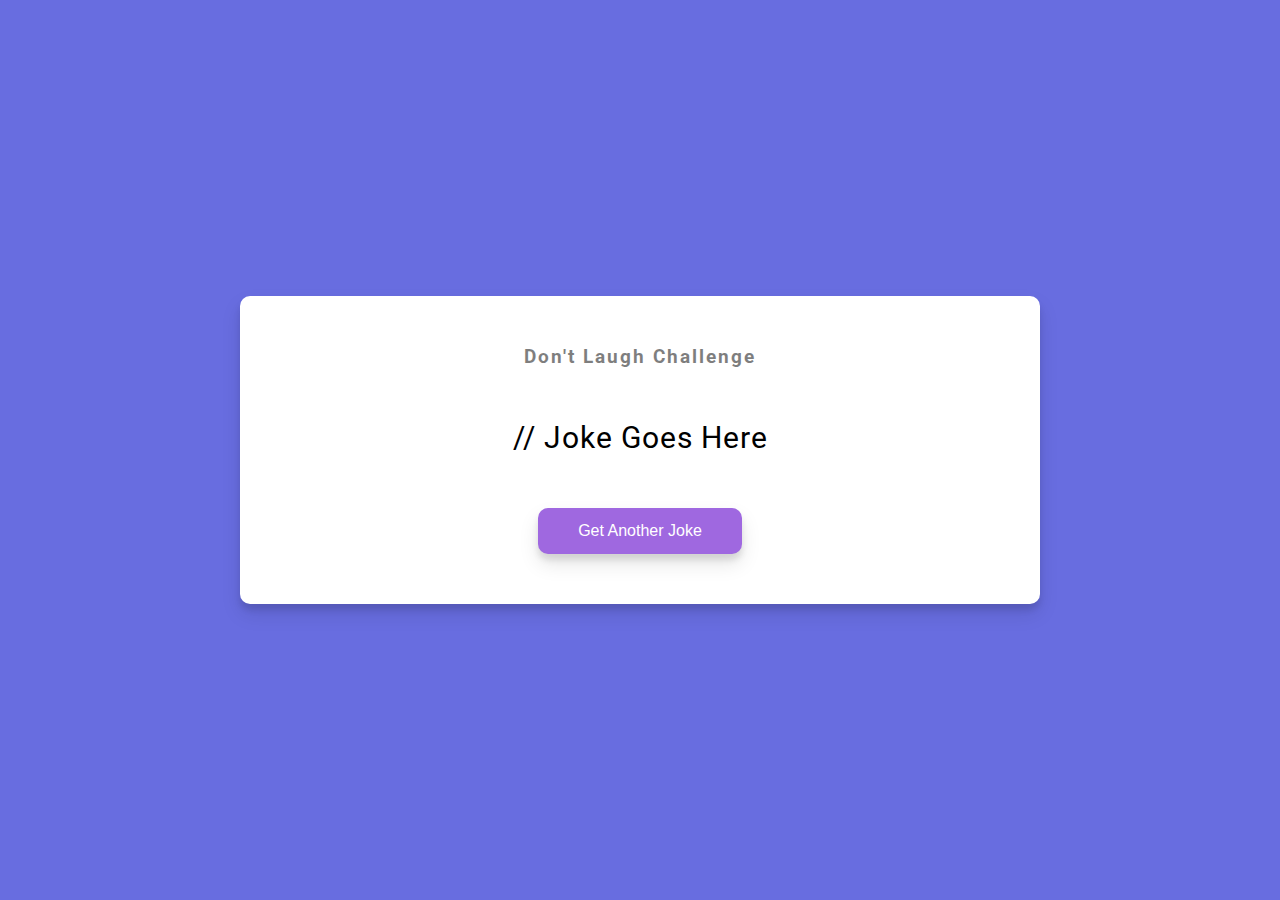
<file: dad-jokes/index.html>
<!DOCTYPE html>
<html lang="en">
  <head>
    <meta charset="UTF-8" />
    <meta name="viewport" content="width=device-width, initial-scale=1.0" />
    <link
      rel="stylesheet"
      href="https://cdnjs.cloudflare.com/ajax/libs/font-awesome/5.15.2/css/all.min.css"
      integrity="sha512-HK5fgLBL+xu6dm/Ii3z4xhlSUyZgTT9tuc/hSrtw6uzJOvgRr2a9jyxxT1ely+B+xFAmJKVSTbpM/CuL7qxO8w=="
      crossorigin="anonymous"
    />
    <link rel="stylesheet" href="style.css" />
    <title>Dad Jokes</title>
  </head>
  <body>
    <div class="container">
      <h3>Don't Laugh Challenge</h3>
      <div id="joke" class="joke">
        // Joke Goes Here
      </div>
      <button id="jokeBtn" class="btn">Get Another Joke</button>
    </div>
    <script src="script.js"></script>
  </body>
</html>
</file>
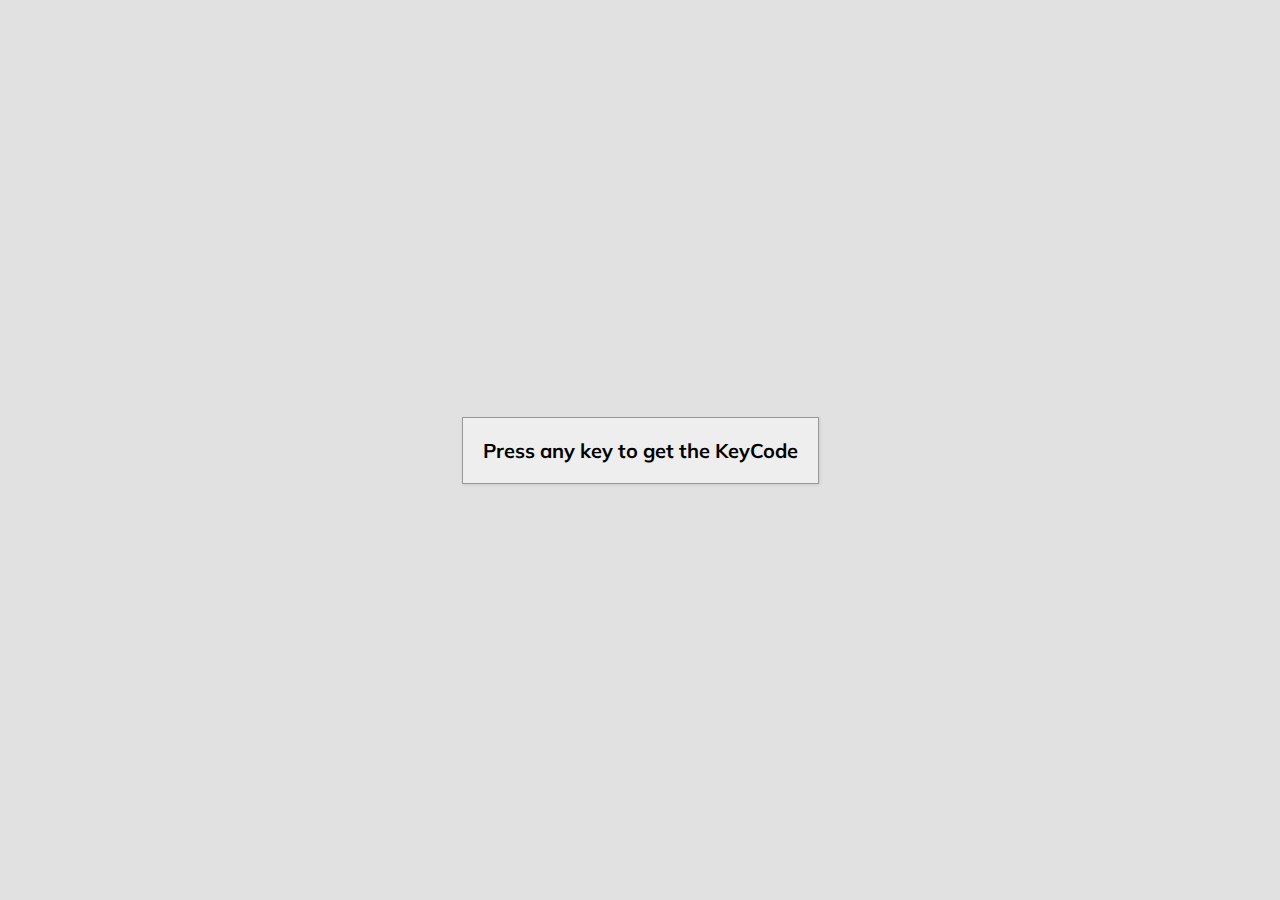
<file: event-keycodes/index.html>
<!DOCTYPE html>
<html lang="en">
  <head>
    <meta charset="UTF-8" />
    <meta name="viewport" content="width=device-width, initial-scale=1.0" />
    <link
      rel="stylesheet"
      href="https://cdnjs.cloudflare.com/ajax/libs/font-awesome/5.15.2/css/all.min.css"
      integrity="sha512-HK5fgLBL+xu6dm/Ii3z4xhlSUyZgTT9tuc/hSrtw6uzJOvgRr2a9jyxxT1ely+B+xFAmJKVSTbpM/CuL7qxO8w=="
      crossorigin="anonymous"
    />
    <link rel="stylesheet" href="style.css" />
    <title>Event Keycodes</title>
  </head>
  <body>
    <div id="insert">
      <div class="key">Press any key to get the KeyCode</div>
    </div>
    <script src="script.js"></script>
  </body>
</html>
</file>
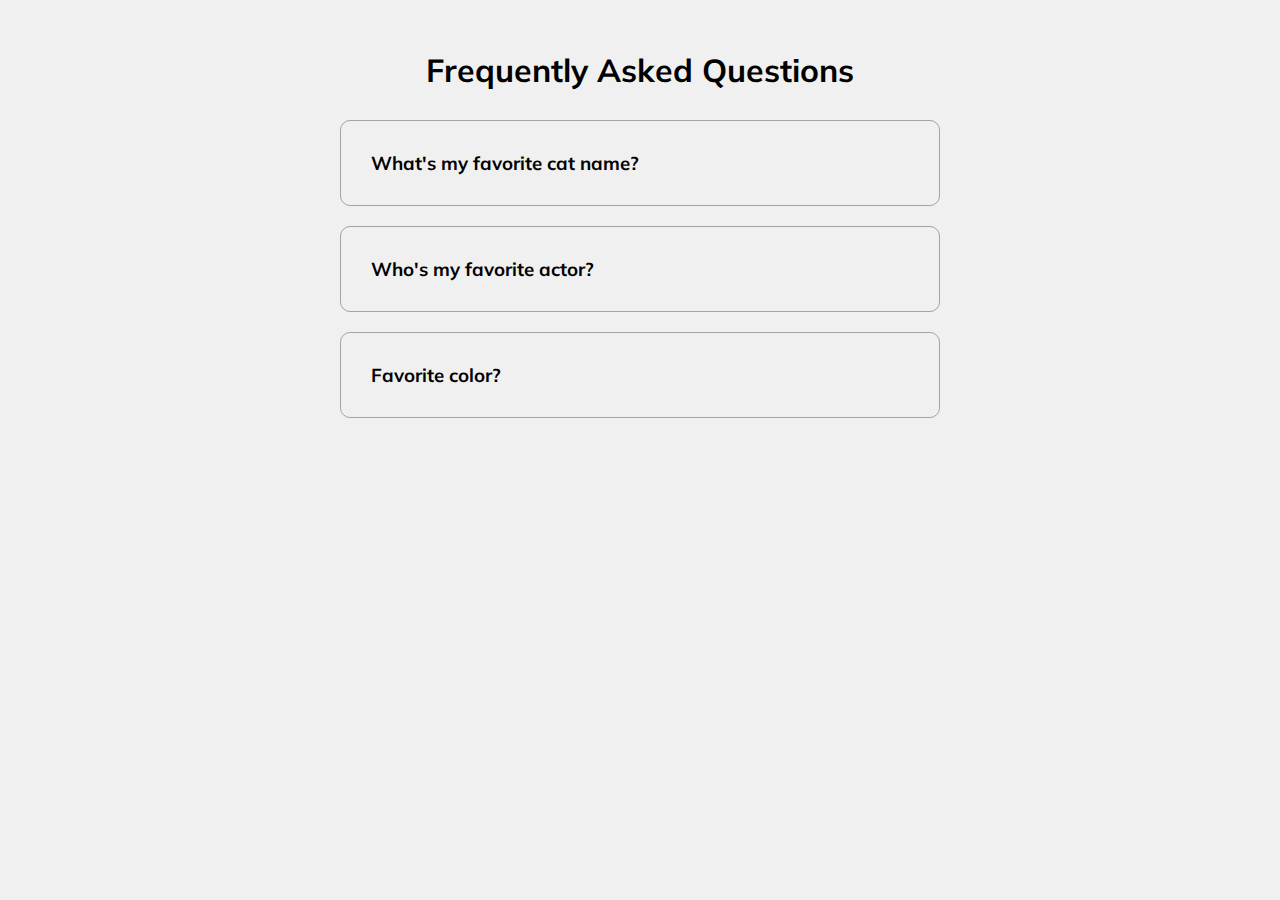
<file: faq/index.html>
<!DOCTYPE html>
<html lang="en">
  <head>
    <meta charset="UTF-8" />
    <meta name="viewport" content="width=device-width, initial-scale=1.0" />
    <link
      rel="stylesheet"
      href="https://cdnjs.cloudflare.com/ajax/libs/font-awesome/5.15.2/css/all.min.css"
      integrity="sha512-HK5fgLBL+xu6dm/Ii3z4xhlSUyZgTT9tuc/hSrtw6uzJOvgRr2a9jyxxT1ely+B+xFAmJKVSTbpM/CuL7qxO8w=="
      crossorigin="anonymous"
    />
    <link rel="stylesheet" href="style.css" />
    <title>FAQ</title>
  </head>
  <body>
    <h1>Frequently Asked Questions</h1>
    <div class="faq-container">
      <div class="faq">
        <h3 class="faq-title">What's my favorite cat name?</h3>
        <p class="faq-text">Moby</p>
        <button class="faq-toggle">
          <i class="fas fa-chevron-down"></i>
          <i class="fas fa-times"></i>
        </button>
      </div>

      <div class="faq">
        <h3 class="faq-title">Who's my favorite actor?</h3>
        <p class="faq-text">Tom Hanks!</p>
        <button class="faq-toggle">
          <i class="fas fa-chevron-down"></i>
          <i class="fas fa-times"></i>
        </button>
      </div>
      <div class="faq">
        <h3 class="faq-title">Favorite color?</h3>
        <p class="faq-text">The Proof is in the Purple!</p>
        <button class="faq-toggle">
          <i class="fas fa-chevron-down"></i>
          <i class="fas fa-times"></i>
        </button>
      </div>
    </div>
    <script src="script.js"></script>
  </body>
</html>
</file>
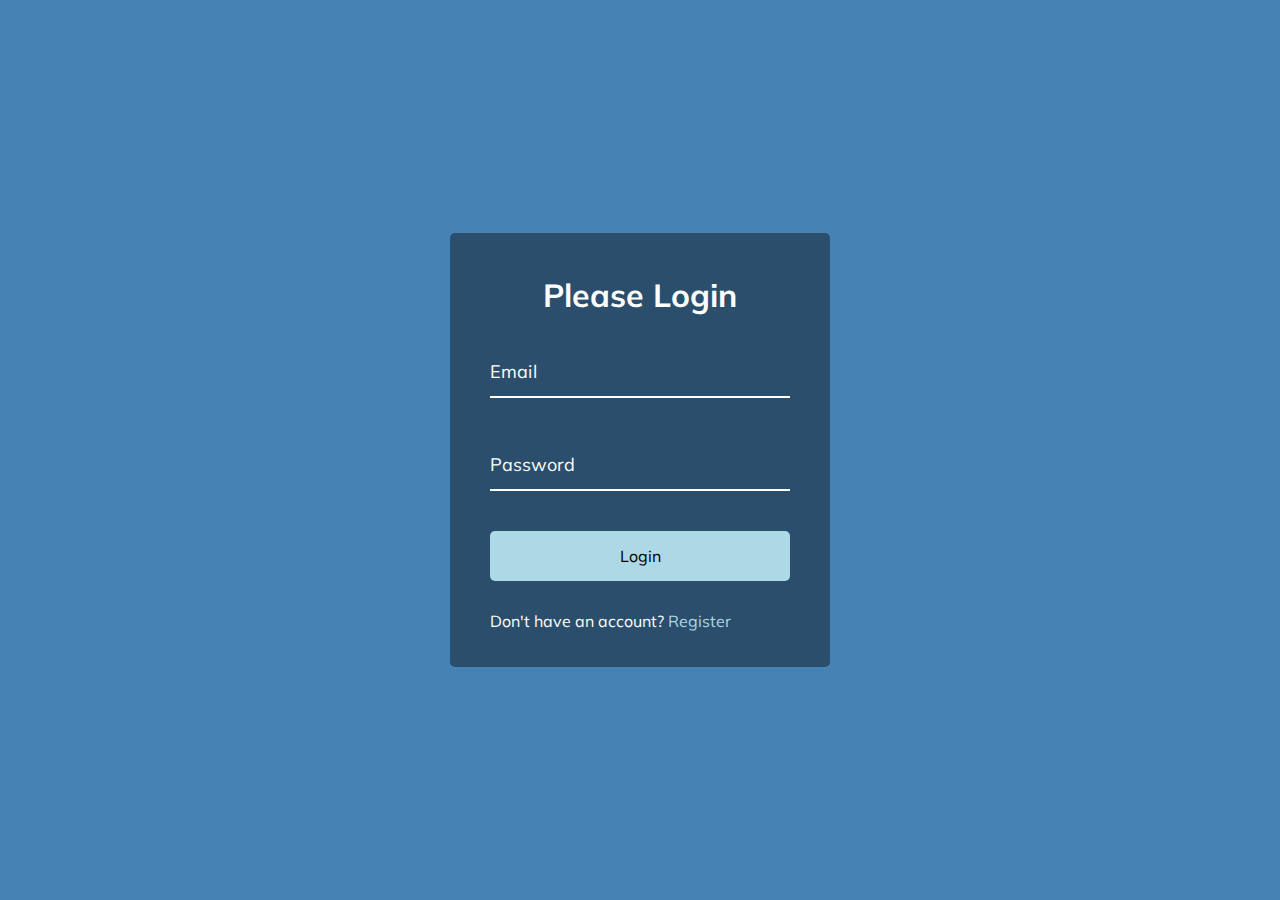
<file: form-input-wave/index.html>
<!DOCTYPE html>
<html lang="en">
  <head>
    <meta charset="UTF-8" />
    <meta name="viewport" content="width=device-width, initial-scale=1.0" />
    <link
      rel="stylesheet"
      href="https://cdnjs.cloudflare.com/ajax/libs/font-awesome/5.15.2/css/all.min.css"
      integrity="sha512-HK5fgLBL+xu6dm/Ii3z4xhlSUyZgTT9tuc/hSrtw6uzJOvgRr2a9jyxxT1ely+B+xFAmJKVSTbpM/CuL7qxO8w=="
      crossorigin="anonymous"
    />
    <link rel="stylesheet" href="style.css" />
    <title>Form Input Wave</title>
  </head>
  <body>
    <div class="container">
      <h1>Please Login</h1>
      <form action="">
        <div class="form-control">
          <input type="text" required />
          <label for="">Email</label>
        </div>
        <div class="form-control">
          <input type="text" required />
          <label for="">Password</label>
        </div>
        <button class="btn">Login</button>

        <p class="text">Don't have an account? <a href="#">Register</a></p>
      </form>
    </div>
    <script src="script.js"></script>
  </body>
</html>
</file>
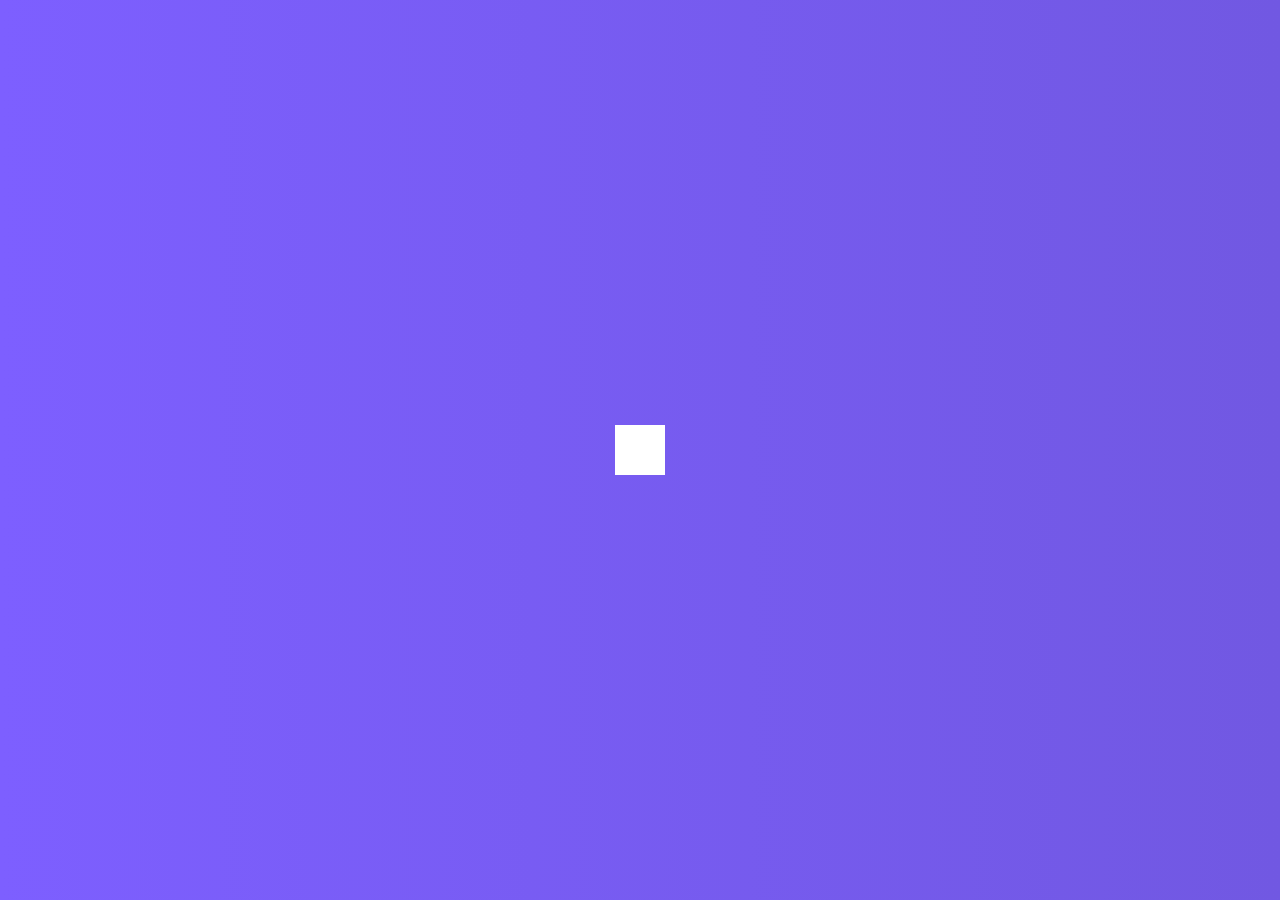
<file: hidden-search-widget/index.html>
<!DOCTYPE html>
<html lang="en">
  <head>
    <meta charset="UTF-8" />
    <meta name="viewport" content="width=device-width, initial-scale=1.0" />
    <link
      rel="stylesheet"
      href="https://cdnjs.cloudflare.com/ajax/libs/font-awesome/5.15.2/css/all.min.css"
      integrity="sha512-HK5fgLBL+xu6dm/Ii3z4xhlSUyZgTT9tuc/hSrtw6uzJOvgRr2a9jyxxT1ely+B+xFAmJKVSTbpM/CuL7qxO8w=="
      crossorigin="anonymous"
    />
    <link rel="stylesheet" href="style.css" />
    <title>Hidden Search</title>
  </head>
  <body>
    <div class="search">
      <input type="text" class="input" placeholder="Search..." />
      <button class="btn"><i class="fas fa-search"></i></button>
    </div>
    <script src="script.js"></script>
  </body>
</html>
</file>
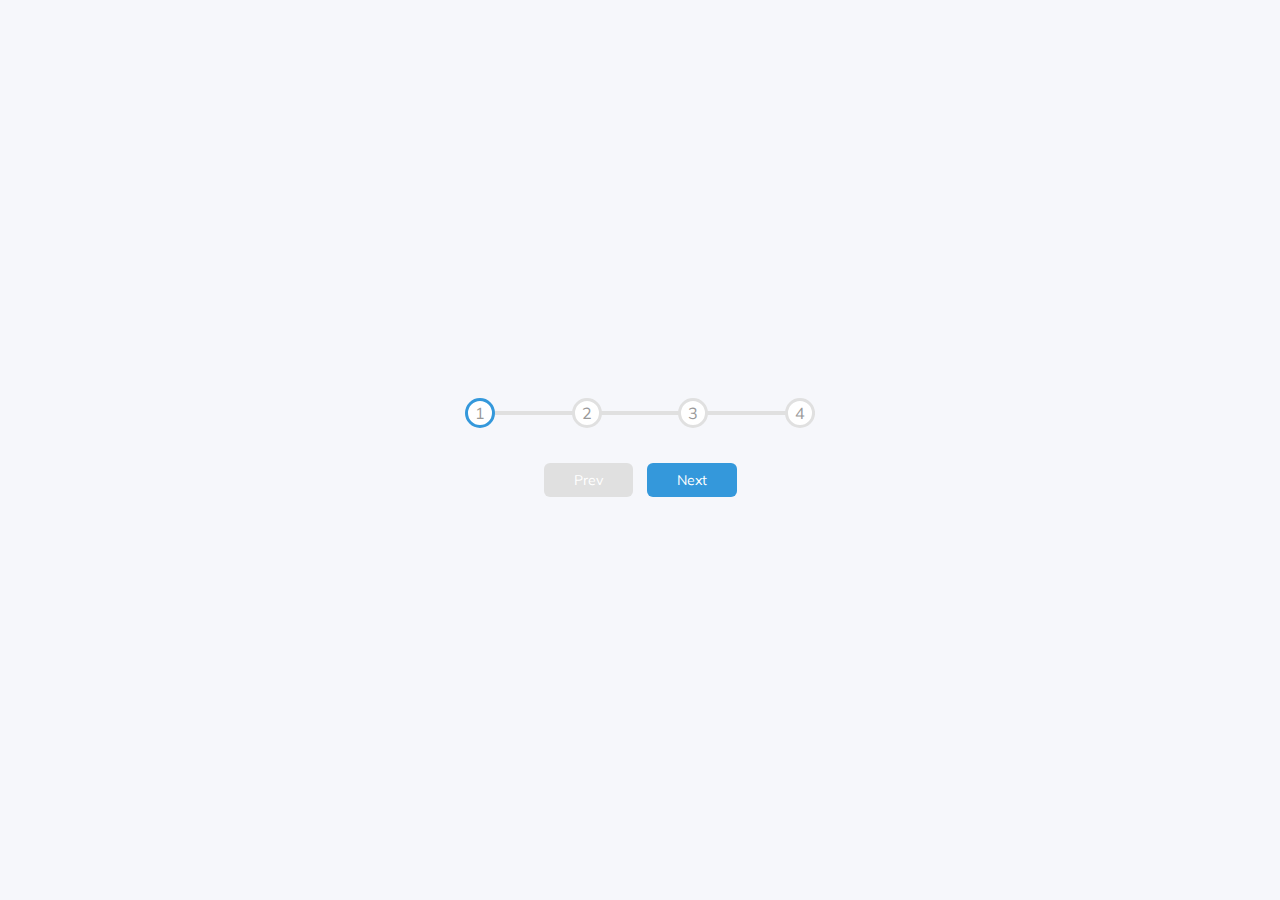
<file: progress-steps/index.html>
<!DOCTYPE html>
<html lang="en">
  <head>
    <meta charset="UTF-8" />
    <meta name="viewport" content="width=device-width, initial-scale=1.0" />
    <link
      rel="stylesheet"
      href="https://cdnjs.cloudflare.com/ajax/libs/font-awesome/5.15.2/css/all.min.css"
      integrity="sha512-HK5fgLBL+xu6dm/Ii3z4xhlSUyZgTT9tuc/hSrtw6uzJOvgRr2a9jyxxT1ely+B+xFAmJKVSTbpM/CuL7qxO8w=="
      crossorigin="anonymous"
    />
    <link rel="stylesheet" href="style.css" />
    <title>Progress Steps</title>
  </head>
  <body>
    <div class="container">
      <div class="progress-container">
        <div class="progress" id="progress"></div>
        <div class="circle active">1</div>
        <div class="circle">2</div>
        <div class="circle">3</div>
        <div class="circle">4</div>
      </div>
      <button class="btn" id="prev" disabled>Prev</button>
      <button class="btn" id="next">Next</button>
    </div>
    <script src="script.js"></script>
  </body>
</html>
</file>
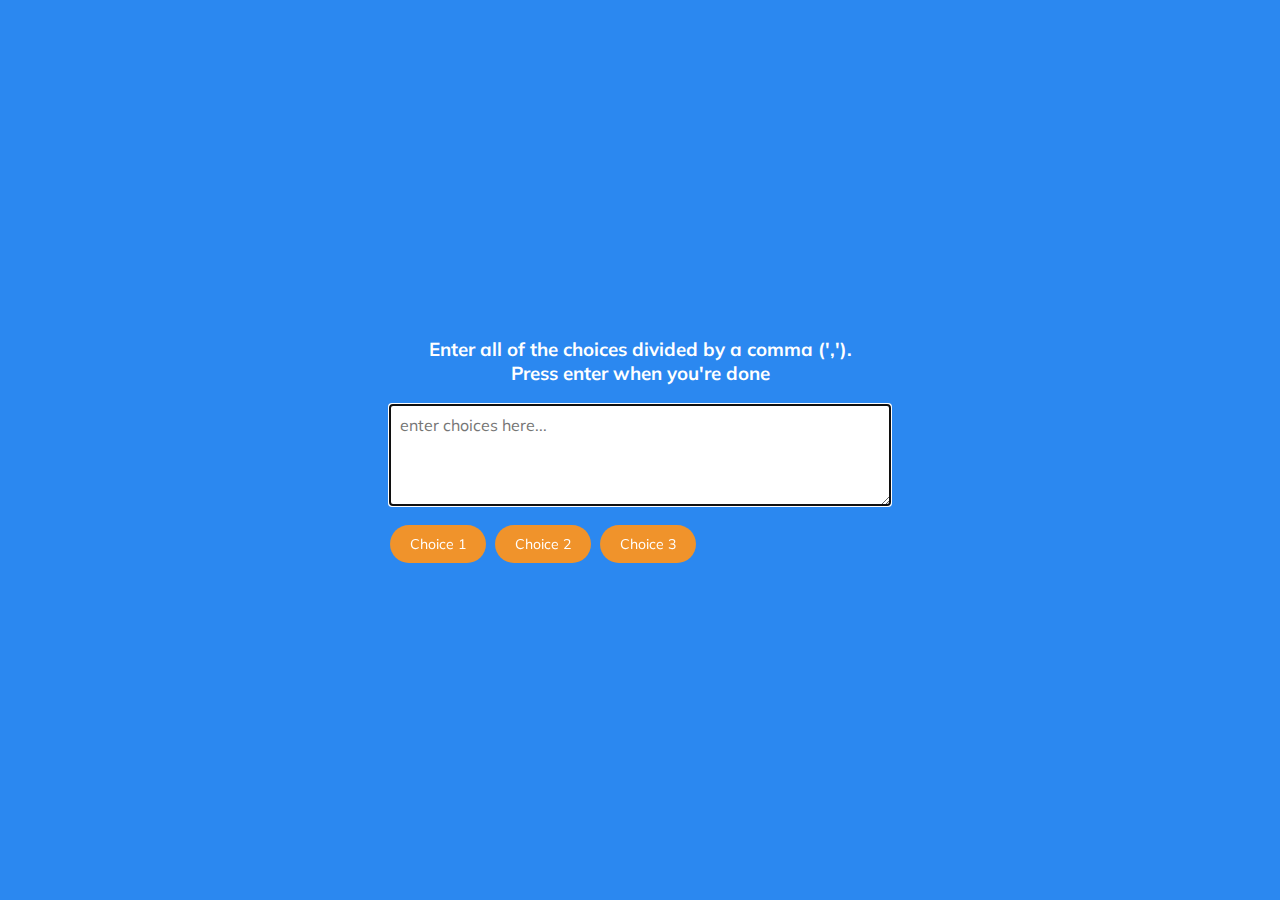
<file: random-choice-picker/index.html>
<!DOCTYPE html>
<html lang="en">
  <head>
    <meta charset="UTF-8" />
    <meta name="viewport" content="width=device-width, initial-scale=1.0" />
    <link
      rel="stylesheet"
      href="https://cdnjs.cloudflare.com/ajax/libs/font-awesome/5.15.2/css/all.min.css"
      integrity="sha512-HK5fgLBL+xu6dm/Ii3z4xhlSUyZgTT9tuc/hSrtw6uzJOvgRr2a9jyxxT1ely+B+xFAmJKVSTbpM/CuL7qxO8w=="
      crossorigin="anonymous"
    />
    <link rel="stylesheet" href="style.css" />
    <title>Random Choice Picker</title>
  </head>
  <body>
    <div class="container">
      <h3>
        Enter all of the choices divided by a comma (','). <br />
        Press enter when you're done
      </h3>
      <textarea
        name=""
        placeholder="enter choices here..."
        id="textarea"
        cols="60"
        rows="5"
      ></textarea>
      <div id="tags">
        <span class="tag">Choice 1</span>
        <span class="tag">Choice 2</span>
        <span class="tag">Choice 3</span>
      </div>
    </div>
    <script src="script.js"></script>
  </body>
</html>
</file>
<file: dad-jokes/style.css>
@import url('https://fonts.googleapis.com/css2?family=Roboto:ital,wght@0,400;1,700&display=swap');

* {
  box-sizing: border-box;
}

body {
  background-color: #686de0;
  font-family: 'Roboto', sans-serif;
  display: flex;
  flex-direction: column;
  align-items: center;
  justify-content: center;
  height: 100vh;
  overflow: hidden;
  margin: 0;
  padding: 20px;
}

.container {
  background-color: #fff;
  border-radius: 10px;
  box-shadow: 0 10px 20px rgba(0,0,0,.1), 0 6px 6px rgba(0, 0, 0, 0.1);
  padding: 50px 20px;
  text-align: center;
  max-width: 100%;
  width: 800px; 
}

h3{
  margin: 0;
  opacity: 0.5;
  letter-spacing: 2px;
}
.joke{
  font-size: 30px;
  letter-spacing: 1px;
  line-height: 40px;
  margin: 50px auto;
  max-width: 600px;
}

.btn{
  background-color: #9f68e0;
  border: 0;
  border-radius: 10px;
  color: #fff;
  box-shadow: 0 10px 20px rgba(0,0,0,.1), 0 6px 6px rgba(0, 0, 0, 0.1);
  padding: 14px 40px;
  font-size: 16px;
  cursor: pointer;
}

.btn:active {
  transform: scale(0.98);
}

.btn:focus {
  outline: 0;
  
}
</file>
<file: event-keycodes/style.css>
@import url('https://fonts.googleapis.com/css2?family=Muli&display=swap');

* {
  box-sizing: border-box;
}

body {
  background-color: #e1e1e1;
  font-family: 'Muli', sans-serif;
  display: flex;
  align-items: center;
  justify-content: center;
  text-align: center;
  height: 100vh;
  overflow: hidden;
  margin: 0;
}

.key {
  border: 1px solid #999;
  background-color: #eee;
  box-shadow: 1px 1px 3px rgba(0, 0, 0, 0.1);
  display: inline-flex;
  align-items: center;
  font-size: 20px;
  font-weight: bold;
  padding: 20px;
  flex-direction: column;
  margin: 10px;
  min-width: 150px;
  position: relative;
}

.key small {
  position: absolute;
  top: -24px;
  left: 0;
  text-align: center;
  width: 100%;
  color: #555;
  font-size: 14px;
}
</file>
<file: faq/style.css>
@import url('https://fonts.googleapis.com/css2?family=Muli&display=swap');

* {
  box-sizing: border-box;
}

body {
  font-family: 'Muli', sans-serif;
  background-color: #f0f0f0;
}

h1 {
  margin: 50px 0 30px;
  text-align: center;
}

.faq-container {
  max-width: 600px;
  margin: 0 auto;
}

.faq {
  background-color: transparent;
  border: 1px solid #9fa4a8;
  border-radius: 10px;
  margin: 20px 0;
  padding: 30px;
  position: relative; /* so we can position children absolute within*/
  overflow: hidden;
  transition: 0.3s ease;
}

.faq.active {
  background-color: #fff;
  box-shadow: 0 3px 6px rgba(0, 0, 0, 0.1), 0 3px 6px rgba(0, 0, 0, 0.1);
}

.faq.active::before,
.faq.active::after {
  content: '\f075';
  font-family: 'Font Awesome 5 Free';
  color: #2ecc71;
  font-size: 7rem;
  position: absolute;
  opacity: 0.2;
  top: 20px;
  left: 20px;
  z-index: 0;
}

.faq.active::before {
  color: #3498db;
  top: -10px;
  left: -20px;
  transform: rotateY(180deg);
}

.faq-title {
  margin: 0 35px 0 0;
}

.faq-text {
  display: none;
  margin: 30px 0 0;
}

.faq.active .faq-text {
  display: block;
}

.faq-toggle {
  background-color: transparent;
  border: 0;
  border-radius: 50%;
  cursor: pointer;
  display: flex;
  align-items: center;
  justify-content: center;
  font-size: 16px;
  padding: 0;
  position: absolute;
  top: 30px;
  right: 30px;
  height: 30px;
  width: 30px;
}

.faq-toggle:focus {
  outline: 0;
}

.faq-toggle .fa-times {
  display: none;
}

.faq.active .faq-toggle .fa-times {
  color: #fff;
  display: block;
}

.faq.active .faq-toggle .fa-chevron-down {
  display: none;
}

.faq.active .faq-toggle {
  background-color: #9fa4a8;
}
</file>
<file: form-input-wave/style.css>
@import url('https://fonts.googleapis.com/css?family=Muli&display=swap');

* {
  box-sizing: border-box;
}

body {
  background-color: steelblue;
  color: #fff;
  font-family: 'Muli', sans-serif;
  display: flex;
  flex-direction: column;
  align-items: center;
  justify-content: center;
  height: 100vh;
  overflow: hidden;
  margin: 0;
}

.container {
  background-color: rgba(0, 0, 0, 0.4);
  padding: 20px 40px;
  border-radius: 5px;
}

.container h1 {
  text-align: center;
  margin-bottom: 30px;
}

.container a {
  text-decoration: none;
  color: lightblue;
}

.btn {
  cursor: pointer;
  display: inline-block;
  width: 100%;
  background: lightblue;
  padding: 15px;
  font-family: inherit;
  font-size: 16px;
  border: 0;
  border-radius: 5px;
}

.btn:focus {
  outline: 0;
}

.btn:active {
  transform: scale(0.98);
}

.text {
  margin-top: 30px;
}

.form-control {
  position: relative;
  margin: 20px 0 40px;
  width: 300px;
}

.form-control input {
  background-color: transparent;
  border: 0;
  border-bottom: 2px #fff solid;
  display: block;
  width: 100%;
  padding: 15px 0;
  font-size: 18px;
  color: #fff;
}

.form-control input:focus,
.form-control input:valid {
  outline: 0;
  border-bottom-color: lightblue;
}

.form-control label {
  position: absolute;
  top: 15px;
  left: 0;
  pointer-events: none;
}

.form-control label span {
  display: inline-block;
  font-size: 18px;
  min-width: 5px;
  transition: 0.3s cubic-bezier(0.68, -0.55, 0.265, 1.55);
}

.form-control input:focus + label span,
.form-control input:valid + label span {
  color: lightblue;
  transform: translateY(-30px);
}
</file>
<file: hidden-search-widget/style.css>
@import url('https://fonts.googleapis.com/css2?family=Roboto:ital,wght@0,400;1,700&display=swap');

* {
  box-sizing: border-box;
}

body {
  background-image: linear-gradient(90deg, #7d5fff, #7158e2);
  font-family: 'Roboto', sans-serif;
  display: flex;
  align-items: center;
  justify-content: center;
  height: 100vh;
  overflow: hidden;
  margin: 0;
}

.search {
  position: relative; /* allows us to position things inside absolute */
  height: 50px;
}

.search .input {
  background-color: #fff;
  border: 0;
  font-size: 18px;
  padding: 15px;
  height: 50px;
  width: 50px;
  transition: width 0.3s ease;
}

.btn {
  background-color: #fff;
  border: 0;
  cursor: pointer;
  font-size: 24px;
  position: absolute;
  top: 0;
  left: 0;
  height: 50px;
  width: 50px;
  transition: transform 0.3s ease;
}

.btn:focus,
.input:focus {
  outline: none;
}

.search.active .input {
  width: 200px;
}

.search.active .btn {
  transform: translateX(198px);
}
</file>
<file: progress-steps/style.css>
@import url('https://fonts.googleapis.com/css?family=Muli&display=swap');

:root {
  /*to define custom vars, you must set scope*/
  --line-border-fill: #3498db;
  --line-border-empty: #e0e0e0;
}
* {
  box-sizing: border-box;
}

body {
  background-color: #f6f7fb;
  font-family: 'Muli', sans-serif;
  display: flex;
  align-items: center;
  justify-content: center;
  height: 100vh;
  overflow: hidden;
  margin: 0;
}

.container {
  text-align: center;
}

.progress-container {
  display: flex;
  justify-content: space-between;
  position: relative;
  margin-bottom: 30px;
  max-width: 100%;
  width: 350px;
}

.progress-container::before {
  content: ''; /*required when using before or after */
  background-color: var(--line-border-empty);
  position: absolute;
  top: 50%;
  left: 0;
  transform: translateY(-50%);
  height: 4px;
  width: 100%;
  z-index: -1;
}

.progress {
  background-color: var(--line-border-fill);
  position: absolute;
  top: 50%;
  left: 0;
  transform: translateY(-50%);
  height: 4px;
  width: 0%;
  z-index: -1;
  transition: 0.4s ease;
}

.circle {
  background-color: #fff;
  color: #999;
  border-radius: 50%;
  height: 30px;
  width: 30px;
  display: flex;
  align-items: center;
  justify-content: center;
  border: 3px solid var(--line-border-empty);
  transition: 0.4s ease;
}

.circle.active {
  border-color: var(--line-border-fill);
}

.btn {
  background-color: var(--line-border-fill);
  color: #fff;
  border: 0;
  border-radius: 6px;
  cursor: pointer;
  font-family: inherit;
  padding: 8px 30px;
  margin: 5px;
  font-size: 14px;
}

.btn:active {
  transform: scale(0.98);
}

.btn:focus {
  outline: 0;
}

.btn:disabled {
  background-color: var(--line-border-empty);
  cursor: not-allowed;
}
</file>
<file: random-choice-picker/style.css>
@import url('https://fonts.googleapis.com/css2?family=Muli&display=swap');

* {
  box-sizing: border-box;
}

body {
  background-color: #2b88f0;
  font-family: 'Muli', sans-serif;
  display: flex;
  flex-direction: column;
  align-items: center;
  justify-content: center;
  height: 100vh;
  overflow: hidden;
  margin: 0;
}

h3 {
  color: #fff;
  margin: 10px 0 20px;
  text-align: center;
}

.container {
  width: 500px;
}

textarea {
  border: none;
  display: block;
  width: 100%;
  height: 100px;
  font-family: inherit;
  padding: 10px;
  margin: 0 0 20px;
  font-size: 16px;
}

.tag {
  background-color: #f0932b;
  color: #fff;
  border-radius: 50px;
  padding: 10px 20px;
  margin: 0 5px 10px 0;
  font-size: 14px;
  display: inline-block;
}

.tag.highlight {
  background-color: #273c75;
}
</file>
